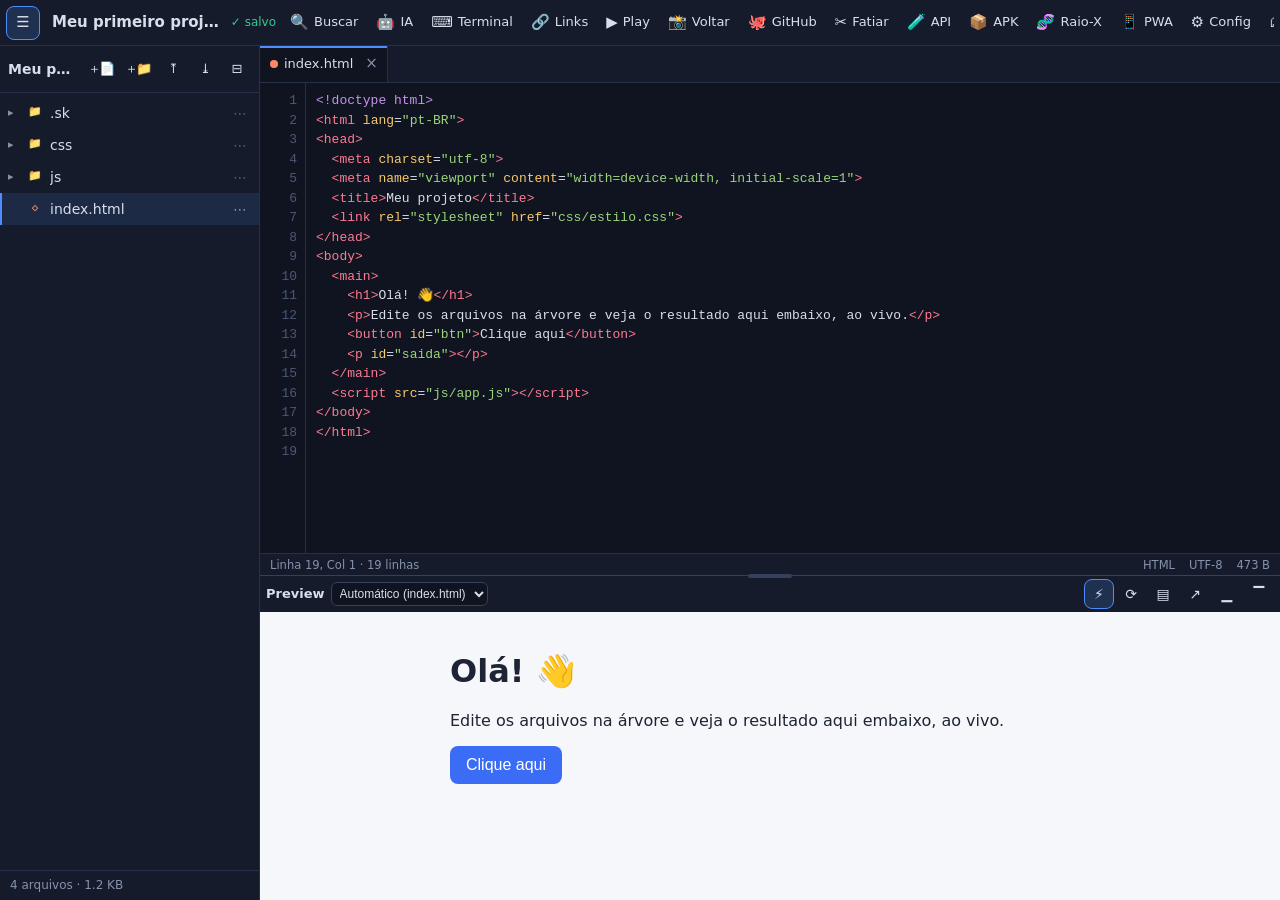
<file: index.html>
<!doctype html>
<html lang="pt-BR">
<head>
  <meta charset="utf-8">
  <meta name="viewport" content="width=device-width, initial-scale=1, viewport-fit=cover, interactive-widget=resizes-content">
<title>Mini SK</title>
  <link rel="stylesheet" href="css/app.css">
  <!-- PWA:inicio (gerado pelo Mini SK — pode refazer no painel 📱 PWA) -->
  <link rel="manifest" href="manifest.json">
  <meta name="theme-color" content="#0f1420">
  <meta name="mobile-web-app-capable" content="yes">
  <meta name="apple-mobile-web-app-capable" content="yes">
  <meta name="apple-mobile-web-app-status-bar-style" content="black-translucent">
  <meta name="apple-mobile-web-app-title" content="Mini SK">
  <link rel="icon" href="favicon.ico" sizes="any">
  <link rel="icon" href="icons/icon.svg" type="image/svg+xml">
  <link rel="apple-touch-icon" href="icons/apple-touch-icon.png">
  <script>
    if ('serviceWorker' in navigator && location.protocol.indexOf('http') === 0) {
      addEventListener('load', function () { navigator.serviceWorker.register('service-worker.js').catch(function (e) { console.warn('Service worker:', e); }); });
    }
  </script>
  <!-- PWA:fim -->
</head>
<body>
  <header id="top">
    <button class="icon-btn" id="btn-tree" title="Arquivos (Ctrl+B)" aria-label="Mostrar ou esconder arquivos">☰</button>
    <button class="proj-name" id="proj-name" title="Trocar de projeto">Mini SK</button>
    <span class="save-ind" id="save-ind" aria-live="polite"></span>
    <nav class="top-tools" aria-label="Painéis">
      <button class="icon-btn" data-open="search" title="Buscar no projeto (Ctrl+Shift+F)" aria-label="Buscar">🔍<span class="lbl">Buscar</span></button>
      <button class="icon-btn" data-open="ai" title="IA (Ctrl+J)" aria-label="IA">🤖<span class="lbl">IA</span></button>
      <button class="icon-btn" data-open="term" title="Terminal: comandos que mexem na árvore, npm search" aria-label="Terminal">⌨️<span class="lbl">Terminal</span></button>
      <button class="icon-btn" data-open="links" title="Meus Links: guardar endereços dos seus PWAs e sites; colar conversas" aria-label="Links">🔗<span class="lbl">Links</span></button>
      <button class="icon-btn" data-open="play" title="Playground: testar HTML, React e Python ao lado" aria-label="Playground">▶️<span class="lbl">Play</span></button>
      <button class="icon-btn" data-open="cp" title="Checkpoints (voltar)" aria-label="Checkpoints">📸<span class="lbl">Voltar</span></button>
      <button class="icon-btn" data-open="gh" title="GitHub" aria-label="GitHub">🐙<span class="lbl">GitHub</span></button>
      <button class="icon-btn" data-open="ft" title="Fatiador: dividir arquivo grande em blocos com índice" aria-label="Fatiador">✂️<span class="lbl">Fatiar</span></button>
      <button class="icon-btn" data-open="api" title="Testar a API (servidor) do projeto" aria-label="Testar API">🧪<span class="lbl">API</span></button>
      <button class="icon-btn" data-open="apk" title="Gerar APK (Android) pelo GitHub" aria-label="APK">📦<span class="lbl">APK</span></button>
      <button class="icon-btn" data-open="rx" title="Raio-X: dependências, plano, pacote para a IA, montar de texto" aria-label="Raio-X">🧬<span class="lbl">Raio-X</span></button>
      <button class="icon-btn" data-open="pwa" title="Ícones, instalar como app e Hub" aria-label="PWA">📱<span class="lbl">PWA</span></button>
      <button class="icon-btn" data-open="cfg" title="Configuração: cofre de chaves" aria-label="Configuração">⚙️<span class="lbl">Config</span></button>
      <button class="icon-btn" data-open="proj" title="Projetos e configurações" aria-label="Projetos">🗂<span class="lbl">Projetos</span></button>
    </nav>
  </header>

  <div id="main">
    <aside id="tree-panel" aria-label="Arquivos"></aside>
    <section id="center">
      <div id="editor-area"></div>
      <section id="preview-panel" aria-label="Preview"></section>
    </section>
    <aside id="side" aria-label="Painel">
      <div class="panel-head"><b id="side-title"></b><button class="icon-btn" id="side-close" aria-label="Fechar painel" title="Fechar">✕</button></div>
      <div id="side-body"></div>
    </aside>
    <div id="backdrop"></div>
  </div>

  <noscript><p style="padding:20px;color:#fff">O Mini SK precisa de JavaScript ligado.</p></noscript>

  <!-- Ordem importa: cada módulo usa os anteriores. Sem bibliotecas externas. -->
  <script src="js/00-core.js"></script>
  <script src="js/04-conta.js"></script>
  <script src="js/10-fs.js"></script>
  <script src="js/20-zip.js"></script>
  <script src="js/30-highlight.js"></script>
  <script src="js/40-editor.js"></script>
  <script src="js/50-tree.js"></script>
  <script src="js/60-preview.js"></script>
  <script src="js/70-search.js"></script>
  <script src="js/80-ai.js"></script>
  <script src="js/81-gasto.js"></script>
  <script src="js/83-voz.js"></script>
  <script src="js/84-ponte.js"></script>
  <script src="js/85-checkpoints.js"></script>
  <script src="js/86-terminal.js"></script>
  <script src="js/87-links.js"></script>
  <script src="js/89-config.js"></script>
  <script src="js/90-github.js"></script>
  <script src="js/91-acoes.js"></script>
  <script src="js/92-playground.js"></script>
  <script src="js/93-conversa.js"></script>
  <script src="js/94-fatiador.js"></script>
  <script src="js/95-pwa.js"></script>
  <script src="js/96-apk.js"></script>
  <script src="js/97-analise.js"></script>
  <script src="js/98-api.js"></script>
  <script src="js/99-app.js"></script>
</body>
</html>
</file>
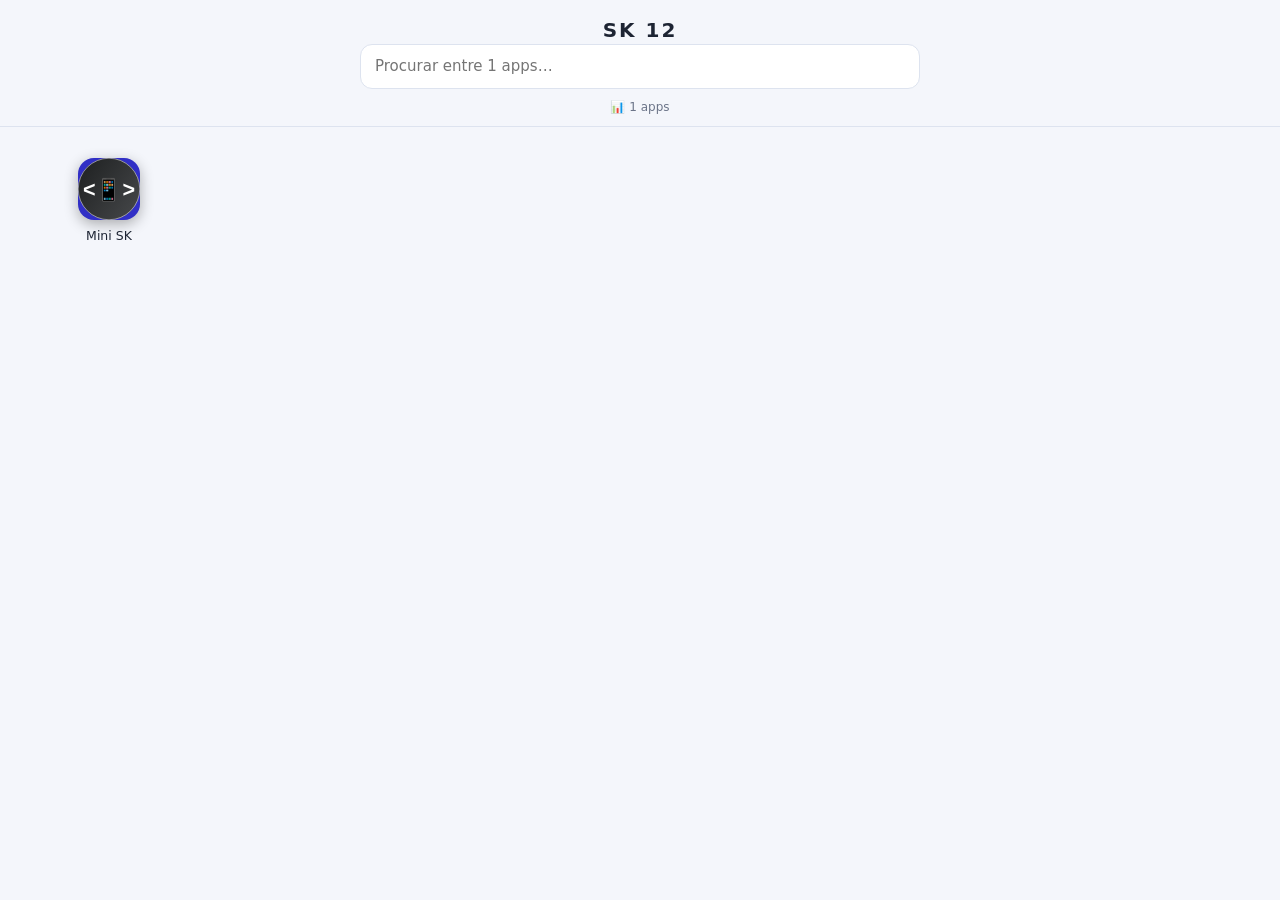
<file: hub.html>
<!doctype html>
<!-- SK-HUB -->
<html lang="pt-BR">
<head>
  <meta charset="utf-8">
  <meta name="viewport" content="width=device-width, initial-scale=1, viewport-fit=cover">
  <title>SK 12</title>
  <style>
    :root{--bg:#f4f6fb;--card:#ffffff;--line:#dde3ef;--tx:#1d2433;--mut:#6b7488;--acc:#3b6cf6}
    *{box-sizing:border-box}body{margin:0;background:var(--bg);color:var(--tx);font:15px/1.4 system-ui,-apple-system,"Segoe UI",Roboto,sans-serif;padding:env(safe-area-inset-top) 0 24px}
    header{position:sticky;top:0;background:var(--bg);padding:16px 16px 10px;z-index:2;border-bottom:1px solid var(--line);text-align:center}
    .logo{width:72px;height:72px;border-radius:50%;margin:0 auto 10px;display:grid;place-items:center;background:var(--acc);color:var(--bg);font:bold 34px Georgia,serif;box-shadow:0 0 30px color-mix(in srgb,var(--acc) 35%,transparent);border:2px solid #fff}
    h1{margin:0;font-size:20px;letter-spacing:2px;text-transform:uppercase}.sub{color:var(--acc);font-size:12px;letter-spacing:2px;margin:4px 0 10px}
    input{width:100%;max-width:560px;padding:11px 14px;border-radius:12px;border:1px solid var(--line);background:var(--card);color:var(--tx);font:inherit}
    .grid{display:grid;grid-template-columns:repeat(auto-fill,minmax(96px,1fr));gap:12px;padding:16px;max-width:1200px;margin:0 auto}
    a.app{display:flex;flex-direction:column;align-items:center;gap:8px;text-decoration:none;color:var(--tx);padding:14px 6px;border-radius:14px;border:1px solid transparent;transition:.15s}
    a.app:hover,a.app:focus{background:var(--card);border-color:var(--line);outline:none;transform:translateY(-2px)}
    .ic{width:62px;height:62px;border-radius:16px;display:grid;place-items:center;font-weight:800;font-size:23px;color:#fff;overflow:hidden;box-shadow:0 4px 14px rgba(0,0,0,.3)}
    .ic.em{background:var(--card)!important;border:1px solid var(--line);font-size:32px}
    .ic img{width:100%;height:100%;object-fit:cover}
    .nm{font-size:12.5px;text-align:center;line-height:1.25;word-break:break-word;display:-webkit-box;-webkit-line-clamp:2;-webkit-box-orient:vertical;overflow:hidden}
    .ds{font-size:10.5px;color:var(--mut);text-align:center}
    .vazio{color:var(--mut);padding:30px 16px;text-align:center;grid-column:1/-1}
    .info{text-align:center;color:var(--mut);font-size:12px;margin-top:10px}
    .links{display:flex;gap:10px;justify-content:center;flex-wrap:wrap;padding:0 16px}
    .links a{color:var(--tx);text-decoration:none;font-size:13px;padding:9px 16px;border:1px solid var(--line);border-radius:30px}
    .links a:hover{background:var(--acc);color:var(--bg)}
    #inst{position:fixed;right:16px;bottom:16px;padding:13px 20px;border:0;border-radius:40px;background:var(--acc);color:var(--bg);font-weight:bold;font-size:15px;box-shadow:0 6px 20px rgba(0,0,0,.4);display:none;cursor:pointer}
  </style>
  <!-- PWA:inicio (gerado pelo Mini SK — pode refazer no painel 📱 PWA) -->
  <link rel="manifest" href="hub.webmanifest">
  <meta name="theme-color" content="#3b6cf6">
  <meta name="mobile-web-app-capable" content="yes">
  <meta name="apple-mobile-web-app-capable" content="yes">
  <meta name="apple-mobile-web-app-status-bar-style" content="black-translucent">
  <meta name="apple-mobile-web-app-title" content="SK 12">
  <link rel="icon" href="favicon.ico" sizes="any">
  <link rel="icon" href="icons/icon.svg" type="image/svg+xml">
  <link rel="apple-touch-icon" href="icons/apple-touch-icon.png">
  <script>
    if ('serviceWorker' in navigator && location.protocol.indexOf('http') === 0) {
      addEventListener('load', function () { navigator.serviceWorker.register('service-worker.js').catch(function (e) { console.warn('Service worker:', e); }); });
    }
  </script>
  <!-- PWA:fim -->
</head>
<body>
  <header><h1>SK 12</h1><input id="q" type="search" placeholder="Procurar entre 1 apps…" autocomplete="off"><div class="info" id="info"></div></header>
  <main class="grid" id="g"></main>
  <button id="inst">📥 Instalar app</button>
  <script>
    // Lista gravada pelo Mini SK — está DENTRO deste arquivo, não no navegador.
    // Funciona igual em qualquer celular e depois de instalar.
    var APPS = [
 {
  "n": "Mini SK",
  "d": "",
  "u": "index.html",
  "i": "icons/icon.svg",
  "e": "",
  "c": "hsl(241 62% 48%)",
  "l": "MS"
 }
];
    var g = document.getElementById('g'), q = document.getElementById('q');
    function rec(){ try { return JSON.parse(localStorage.getItem('hub-recentes') || '[]'); } catch (e) { return []; } }
    function esc(s){ return String(s).replace(/[&<>"]/g, function(c){ return {'&':'&amp;','<':'&lt;','>':'&gt;','"':'&quot;'}[c]; }); }
    function card(a){ var ic = a.e ? '<span class="ic em">' + esc(a.e) + '</span>' : '<span class="ic" style="background:' + a.c + '">' + (a.i ? '<img src="' + esc(a.i) + '" alt="" loading="lazy" onerror="this.parentNode.textContent=\'' + esc(a.l) + '\'">' : esc(a.l)) + '</span>';
      return '<a class="app" href="' + esc(a.u) + '" data-u="' + esc(a.u) + '">' + ic + '<span class="nm">' + esc(a.n) + '</span>' + (a.d ? '<span class="ds">' + esc(a.d) + '</span>' : '') + '</a>'; }
    function show(){ var t = q.value.trim().toLowerCase(); var r = rec(); var list = APPS.filter(function(a){ return !t || (a.n + ' ' + a.d + ' ' + a.u).toLowerCase().indexOf(t) >= 0; });
      if (!t) list.sort(function(a,b){ var x = r.indexOf(a.u), y = r.indexOf(b.u); return (x < 0 ? 999 : x) - (y < 0 ? 999 : y); });
      g.innerHTML = list.map(card).join('') || '<p class="vazio">Nada encontrado.</p>';
      document.getElementById('info').textContent = '📊 ' + APPS.length + ' apps' + (!t && r.length ? ' · os usados por último aparecem primeiro' : ''); }
    g.addEventListener('click', function(e){ var a = e.target.closest('a.app'); if (!a) return; var r = rec().filter(function(u){ return u !== a.dataset.u; }); r.unshift(a.dataset.u); try { localStorage.setItem('hub-recentes', JSON.stringify(r.slice(0, 30))); } catch (e) {} });
    q.addEventListener('input', show); show();
    var ev; addEventListener('beforeinstallprompt', function(e){ e.preventDefault(); ev = e; document.getElementById('inst').style.display = 'block'; });
    document.getElementById('inst').onclick = function(){ if (ev) { ev.prompt(); ev = null; this.style.display = 'none'; } };
  </script>
</body>
</html>
</file>
<file: css/app.css>
/* =========================================================================
   Mini SK — app.css   (tema escuro, celular e computador)
   ========================================================================= */
:root {
  --bg: #0f1420; --bg2: #151b2b; --bg3: #1b2337; --line: #263048; --line2: #34405e;
  --tx: #d8deea; --mut: #8592ab; --acc: #4f8cff; --acc2: #2f6be0; --ok: #38c793; --warn: #f2b84b; --bad: #ff5d6c;
  --mono: ui-monospace, 'Cascadia Code', 'JetBrains Mono', Consolas, 'Liberation Mono', Menlo, monospace;
  --sans: system-ui, -apple-system, 'Segoe UI', Roboto, sans-serif;
  --top-h: 46px; --tree-w: 260px; --side-w: 400px; --pv-h: 38%;
  --ed-font: 13px;
  color-scheme: dark;
}
* { box-sizing: border-box; }
[hidden] { display: none !important; }
html, body { height: 100%; margin: 0; overflow: hidden; }
body {
  background: var(--bg); color: var(--tx); font: 14px/1.45 var(--sans);
  display: flex; flex-direction: column; height: 100dvh; overflow: hidden;
  -webkit-tap-highlight-color: transparent;
}
body.dragging { user-select: none; cursor: ns-resize; }
body.dragging iframe { pointer-events: none; }
button { font: inherit; color: inherit; }
hr { border: 0; border-top: 1px solid var(--line); margin: 6px 0; width: 100%; }
h3, h4 { margin: 4px 0; }
code, pre, .mono { font-family: var(--mono); }
.muted { color: var(--mut); }
.small { font-size: 12px; }
.grow { flex: 1; min-width: 0; }

/* ── Peças básicas ───────────────────────────────────────────────────────── */
.row { display: flex; gap: 8px; align-items: center; }
.row.tight { gap: 2px; }
.row.wrap { flex-wrap: wrap; }
.row.end { justify-content: flex-end; }
.stack { display: flex; flex-direction: column; gap: 8px; }
.btn {
  background: var(--bg3); border: 1px solid var(--line2); border-radius: 8px; padding: 7px 12px;
  cursor: pointer; white-space: nowrap; min-height: 34px; transition: background .12s, border-color .12s;
}
.btn:hover { border-color: var(--acc); }
.btn:disabled { opacity: .5; cursor: default; }
.btn.primary { background: var(--acc2); border-color: var(--acc); color: #fff; }
.btn.primary:hover { background: var(--acc); }
.btn.danger { background: #3a1b25; border-color: #7a2f40; color: #ffb3bd; }
.btn.small { padding: 5px 10px; min-height: 30px; font-size: 13px; }
.btn.tiny { padding: 3px 8px; min-height: 26px; font-size: 12px; border-radius: 6px; }
.icon-btn {
  background: none; border: 1px solid transparent; border-radius: 8px; min-width: 34px; height: 34px;
  padding: 0 7px; cursor: pointer; display: inline-flex; white-space: nowrap; align-items: center; justify-content: center; gap: 5px; font-size: 15px; color: var(--tx);
}
.icon-btn:hover { background: var(--bg3); }
.icon-btn.on { background: #20304f; border-color: var(--acc); }
.inp {
  background: var(--bg); color: var(--tx); border: 1px solid var(--line2); border-radius: 8px; padding: 7px 10px;
  font: inherit; min-height: 34px; width: 100%; min-width: 0;
}
.row > .inp { width: auto; }
.row > .inp.grow, .stack > .inp { width: 100%; }
.inp:focus, .btn:focus-visible, .icon-btn:focus-visible { outline: 2px solid var(--acc); outline-offset: 1px; }
.inp.tiny { min-height: 26px; padding: 2px 6px; font-size: 12px; width: auto; }
textarea.inp { resize: vertical; font-family: var(--sans); }
.chk { display: inline-flex; align-items: center; gap: 5px; font-size: 13px; cursor: pointer; user-select: none; }
.chk input { width: 16px; height: 16px; accent-color: var(--acc); }
.pill { font-size: 11px; padding: 1px 7px; border-radius: 99px; background: #23314f; color: #9fc0ff; vertical-align: middle; }

/* ── Barra de cima ───────────────────────────────────────────────────────── */
#top {
  height: var(--top-h); flex-shrink: 0; display: flex; align-items: center; gap: 6px; padding: 0 6px;
  background: var(--bg2); border-bottom: 1px solid var(--line); padding-top: env(safe-area-inset-top);
}
.proj-name {
  background: none; border: 0; font-weight: 700; font-size: 15px; cursor: pointer; padding: 4px 6px; border-radius: 6px;
  max-width: 34vw; overflow: hidden; text-overflow: ellipsis; white-space: nowrap;
}
.proj-name:hover { background: var(--bg3); }
.save-ind { font-size: 12px; color: var(--ok); white-space: nowrap; }
.save-ind.dirty { color: var(--warn); }
.top-tools { margin-left: auto; display: flex; gap: 2px; }
.top-tools .lbl { font-size: 13px; }
@media (max-width: 1100px) { .top-tools .lbl { display: none; } }

/* ── Disposição geral ────────────────────────────────────────────────────── */
#main { flex: 1; min-height: 0; display: flex; position: relative; overflow: hidden; }
#tree-panel { width: var(--tree-w); flex-shrink: 0; background: var(--bg2); border-right: 1px solid var(--line); display: none; flex-direction: column; min-height: 0; }
body.tree-open #tree-panel { display: flex; }
#center { flex: 1; min-width: 0; display: flex; flex-direction: column; min-height: 0; }
#editor-area { flex: 1; min-height: 0; display: flex; flex-direction: column; }
#side { width: var(--side-w); flex-shrink: 0; background: var(--bg2); border-left: 1px solid var(--line); display: none; flex-direction: column; min-height: 0; }
body.side-open #side { display: flex; }
#side-body { flex: 1; min-height: 0; overflow: auto; }
.side-pane { padding: 10px; display: flex; flex-direction: column; gap: 8px; min-height: 100%; }
#backdrop { display: none; }
.panel-head { display: flex; align-items: center; justify-content: space-between; gap: 6px; padding: 6px 8px; border-bottom: 1px solid var(--line); min-height: 44px; }
.panel-head b { overflow: hidden; text-overflow: ellipsis; white-space: nowrap; }

/* Celular: árvore e painéis viram gavetas por cima do editor */
@media (max-width: 820px) {
  #tree-panel, #side {
    display: flex; position: absolute; top: 0; bottom: 0; z-index: 30; transition: transform .2s ease;
    box-shadow: 0 0 30px rgba(0,0,0,.5);
  }
  #tree-panel { left: 0; width: min(86vw, 330px); transform: translateX(-105%); }
  #side { right: 0; width: min(96vw, 460px); transform: translateX(105%); }
  body.tree-open #tree-panel, body.side-open #side { transform: none; }
  body.tree-open #backdrop, body.side-open #backdrop { display: block; position: absolute; inset: 0; background: rgba(0,0,0,.45); z-index: 20; }
  .save-ind { display: none; }
  .proj-name { max-width: 40vw; }
}

/* ── Árvore ──────────────────────────────────────────────────────────────── */
#tree-panel .panel-head .icon-btn { min-width: 30px; padding: 0 4px; font-size: 13px; letter-spacing: -2px; }
#tree-panel .panel-head b { min-width: 40px; }
#tree-panel.drop { outline: 2px dashed var(--acc); outline-offset: -4px; }
.tree { flex: 1; overflow: auto; padding: 4px 0; }
.node {
  display: flex; align-items: center; gap: 4px; padding: 3px 4px 3px calc(6px + var(--d) * 14px); cursor: pointer;
  white-space: nowrap; min-height: 30px; border-left: 2px solid transparent;
}
.node:hover { background: var(--bg3); }
.node.sel { background: #1d2a46; border-left-color: var(--acc); }
.node .tw { width: 12px; color: var(--mut); font-size: 11px; flex-shrink: 0; }
.node .ic { width: 22px; text-align: center; font-size: 11px; font-weight: 700; flex-shrink: 0; font-family: var(--mono); }
.node .nm { flex: 1; overflow: hidden; text-overflow: ellipsis; }
.node .more { background: none; border: 0; color: var(--mut); padding: 0 8px; height: 26px; cursor: pointer; border-radius: 6px; opacity: .55; }
.node:hover .more, .node.sel .more { opacity: 1; }
.node .more:hover { background: var(--line); }
@media (hover: none) { .node .more { opacity: 1; } .node { min-height: 36px; } }
.tree-foot { padding: 6px 10px; font-size: 12px; border-top: 1px solid var(--line); }
.empty-tree { padding: 12px; color: var(--mut); font-size: 13px; }

/* Cores por tipo (bolinha da aba e ícone da árvore) */
.l-html { color: #ff8a65; } .l-css { color: #64b5f6; } .l-js { color: #f7df5c; } .l-json { color: #c5e478; }
.l-py { color: #7fb4e8; } .l-md { color: #b0bec5; } .l-yaml { color: #e57373; } .l-sh { color: #81c784; }
.l-sql { color: #ce93d8; } .l-text { color: #9aa5bd; } .ic-dir { color: #e8c170; }
.dot { width: 8px; height: 8px; border-radius: 50%; background: currentColor; flex-shrink: 0; }

/* ── Menu suspenso ───────────────────────────────────────────────────────── */
.popup {
  position: fixed; z-index: 60; background: var(--bg2); border: 1px solid var(--line2); border-radius: 10px; padding: 4px;
  min-width: 210px; max-height: 80vh; overflow: auto; box-shadow: 0 10px 30px rgba(0,0,0,.5); display: flex; flex-direction: column;
}
.pop-item { background: none; border: 0; text-align: left; padding: 9px 12px; border-radius: 7px; cursor: pointer; font-size: 14px; }
.pop-item:hover, .pop-item:focus { background: var(--bg3); outline: none; }
.pop-item.danger { color: #ff9aa6; }

/* ── Editor ──────────────────────────────────────────────────────────────── */
.tabs { display: flex; overflow-x: auto; background: var(--bg2); border-bottom: 1px solid var(--line); flex-shrink: 0; scrollbar-width: thin; min-height: 36px; }
.tab {
  display: flex; align-items: center; gap: 6px; padding: 0 4px 0 10px; height: 36px; border-right: 1px solid var(--line);
  cursor: pointer; white-space: nowrap; color: var(--mut); font-size: 13px; flex-shrink: 0;
}
.tab.on { background: var(--bg); color: var(--tx); box-shadow: inset 0 2px 0 var(--acc); }
.tab-x { background: none; border: 0; color: var(--mut); width: 24px; height: 24px; border-radius: 5px; cursor: pointer; font-size: 15px; }
.tab-x:hover { background: var(--line); color: var(--tx); }

.ed { flex: 1; min-height: 0; display: flex; position: relative; overflow: hidden; background: var(--bg); font-size: var(--ed-font); }
.ed-gutter { width: 46px; flex-shrink: 0; overflow: hidden; background: var(--bg); border-right: 1px solid var(--line); color: #4b5876; text-align: right; }
.ed-gutter-in { padding: 8px 8px 8px 0; font: var(--ed-font)/1.5 var(--mono); will-change: transform; }
.ed-body { flex: 1; min-width: 0; position: relative; overflow: hidden; }
.ed-hl, .ed-ta {
  font: var(--ed-font)/1.5 var(--mono); tab-size: 2; -moz-tab-size: 2; padding: 8px 10px 40vh; margin: 0; border: 0;
  letter-spacing: 0; font-variant-ligatures: none; white-space: pre; word-wrap: normal;
}
.ed-hl { position: absolute; top: 0; left: 0; min-width: 100%; pointer-events: none; color: var(--tx); will-change: transform; }
.ed-hl code { font: inherit; }
.ed-ta {
  position: absolute; inset: 0; width: 100%; height: 100%; resize: none; outline: none; overflow: auto;
  background: transparent; color: transparent; caret-color: #fff; -webkit-text-fill-color: transparent;
}
.ed-ta::selection { background: rgba(79,140,255,.35); -webkit-text-fill-color: transparent; }
.ed.wrap .ed-hl, .ed.wrap .ed-ta { white-space: pre-wrap; word-break: break-word; overflow-wrap: anywhere; }
.ed.wrap .ed-hl { width: 100%; right: 0; }
.ed.wrap .ed-ta { overflow-x: hidden; scrollbar-gutter: stable; }
.ed.wrap .ed-hl { padding-right: calc(10px + 14px); }
.ed.flash::after {
  content: ''; position: absolute; left: 0; right: 0; top: var(--flash-top); height: calc(var(--ed-font) * 1.5);
  background: rgba(255, 214, 10, .22); pointer-events: none; animation: flash 1.4s ease forwards;
}
@keyframes flash { 0%, 60% { opacity: 1; } 100% { opacity: 0; } }
.ed-empty { position: absolute; inset: 0; display: flex; flex-direction: column; align-items: center; justify-content: center; color: var(--mut); text-align: center; padding: 20px; background: var(--bg); }
.ed-empty p { margin: 4px 0; }
.ed-viewer { position: absolute; inset: 0; overflow: auto; background: var(--bg); }
.viewer-in { padding: 20px; display: flex; flex-direction: column; align-items: center; gap: 10px; }
.viewer-in img { max-width: 100%; max-height: 60vh; background: repeating-conic-gradient(#222 0 25%, #2c2c2c 0 50%) 0 0/16px 16px; border-radius: 6px; }
.statusbar {
  display: flex; gap: 14px; padding: 2px 10px; font-size: 11.5px; color: var(--mut); background: var(--bg2);
  border-top: 1px solid var(--line); white-space: nowrap; overflow: hidden; flex-shrink: 0; min-height: 22px; align-items: center;
}
.statusbar span:first-child { margin-right: auto; overflow: hidden; text-overflow: ellipsis; }

/* Cores do código */
.t-com { color: #6b7a96; font-style: italic; }
.t-str { color: #9ad57a; }
.t-num { color: #f4a35a; }
.t-kw { color: #c792ea; }
.t-lit { color: #ff9cac; }
.t-fn { color: #6fb5ff; }
.t-tag { color: #ff7a90; }
.t-attr { color: #f7c96b; }
.t-id { color: var(--tx); }

/* ── Preview (embaixo) ───────────────────────────────────────────────────── */
#preview-panel { height: var(--pv-h); flex-shrink: 0; display: flex; flex-direction: column; border-top: 1px solid var(--line2); background: var(--bg2); position: relative; min-height: 36px; }
body[data-pv="min"] #preview-panel { height: 38px; }
body[data-pv="min"] .pv-body { display: none; }
body[data-pv="max"] #preview-panel { height: calc(100% - 64px); }
.pv-grip { position: absolute; left: 0; right: 0; top: -7px; height: 14px; cursor: ns-resize; z-index: 5; touch-action: none; }
.pv-grip::after { content: ''; position: absolute; left: 50%; top: 5px; width: 44px; height: 4px; margin-left: -22px; border-radius: 4px; background: var(--line2); }
.pv-grip:hover::after { background: var(--acc); }
.pv-head { display: flex; align-items: center; gap: 6px; padding: 2px 6px; min-height: 36px; flex-shrink: 0; }
.pv-title { font-size: 13px; }
.pv-sel { background: var(--bg); color: var(--tx); border: 1px solid var(--line2); border-radius: 6px; font-size: 12px; padding: 3px 4px; max-width: 34vw; min-width: 0; }
.pv-err { background: #4a1c27; color: #ffb3bd; font-size: 12px; border-radius: 99px; padding: 1px 8px; cursor: pointer; white-space: nowrap; }
.pv-tools { margin-left: auto; }
.pv-tools .icon-btn { min-width: 30px; height: 30px; font-size: 14px; }
.pv-body { flex: 1; min-height: 0; display: flex; flex-direction: column; }
.pv-frame { flex: 1; width: 100%; min-height: 0; border: 0; background: #fff; }
.pv-console { height: 34%; min-height: 70px; display: flex; flex-direction: column; border-top: 1px solid var(--line); background: #0b0f18; }
.pv-console-head { display: flex; justify-content: space-between; align-items: center; padding: 2px 8px; font-size: 12px; }
.pv-log { flex: 1; overflow: auto; font: 12px/1.45 var(--mono); padding: 2px 8px; }
.pv-log > div { border-bottom: 1px solid #161d2c; padding: 2px 0; white-space: pre-wrap; word-break: break-word; }
.log-error { color: #ff8b97; } .log-warn { color: var(--warn); } .log-info { color: #8fc1ff; } .log-debug { color: var(--mut); }

/* ── Busca ───────────────────────────────────────────────────────────────── */
.s-res { display: flex; flex-direction: column; gap: 8px; }
.s-file { border: 1px solid var(--line); border-radius: 8px; overflow: hidden; }
.s-path { background: var(--bg3); padding: 5px 8px; font: 12px var(--mono); word-break: break-all; }
.s-hit { display: flex; gap: 8px; width: 100%; text-align: left; background: none; border: 0; border-top: 1px solid var(--line); padding: 5px 8px; cursor: pointer; font-size: 12px; }
.s-hit:hover { background: var(--bg3); }
.s-hit code { white-space: pre-wrap; word-break: break-all; color: #b9c2d6; }
.s-ln { color: var(--mut); min-width: 32px; text-align: right; font-family: var(--mono); }
mark { background: #ffd60a; color: #111; border-radius: 2px; padding: 0 1px; }

/* ── IA ──────────────────────────────────────────────────────────────────── */
.ai-top .inp { flex: 1; min-width: 140px; }
.ai-keys { display: flex; flex-direction: column; gap: 8px; border: 1px solid var(--line); border-radius: 10px; padding: 8px; background: var(--bg); }
.key-card { display: flex; flex-direction: column; gap: 6px; border: 1px solid var(--line2); border-radius: 8px; padding: 8px; }
.key-card select { flex: 1; }
.ai-log { flex: 1; min-height: 160px; overflow: auto; display: flex; flex-direction: column; gap: 8px; padding: 2px; }
.ai-hello { padding: 16px 6px; text-align: center; }
.msg { border-radius: 10px; padding: 8px 10px; word-wrap: break-word; overflow-wrap: anywhere; font-size: 14px; }
.msg.user { background: #1d2a46; align-self: flex-end; max-width: 92%; white-space: pre-wrap; }
.msg.assistant { background: var(--bg3); }
.msg.error { background: #3a1b25; color: #ffc1c9; }
.msg code { background: #0b0f18; padding: 1px 4px; border-radius: 4px; font-size: 12.5px; }
.msg .h { display: inline-block; margin-top: 4px; }
.cb { border: 1px solid var(--line2); border-radius: 8px; overflow: hidden; margin: 6px 0; }
.cb-head { display: flex; justify-content: space-between; align-items: center; gap: 6px; background: #0b0f18; padding: 4px 6px 4px 10px; font: 12px var(--mono); flex-wrap: wrap; }
.cb-code { margin: 0; padding: 8px 10px; max-height: 340px; overflow: auto; background: var(--bg); font-size: 12px; line-height: 1.45; }
.cb-code code { background: none; padding: 0; }
.ai-ctx { font-size: 12px; }
.ai-meter { font-size: 12px; display: flex; align-items: center; gap: 6px; }
.bar { display: inline-block; width: 90px; height: 6px; background: var(--line); border-radius: 4px; overflow: hidden; }
.bar i { display: block; height: 100%; background: var(--ok); }
.ai-input { display: flex; flex-direction: column; gap: 6px; position: sticky; bottom: 0; background: var(--bg2); padding-top: 4px; }
.ai-input textarea { min-height: 70px; }

/* ── Checkpoints, Projetos, GitHub ───────────────────────────────────────── */
.cp-list, .pj-list { display: flex; flex-direction: column; gap: 8px; }
.cp, .pj { border: 1px solid var(--line); border-radius: 10px; padding: 8px 10px; display: flex; flex-direction: column; gap: 6px; background: var(--bg); }
.pj.on { border-color: var(--acc); }
.cp-diff { font: 12px/1.5 var(--mono); display: flex; flex-direction: column; gap: 6px; word-break: break-all; }
.d-add { color: var(--ok); } .d-chg { color: var(--warn); } .d-del { color: #ff8b97; }
.gh-tokbox summary { cursor: pointer; padding: 4px 0; }
.gh-tokbox p { margin: 6px 0; }
.gh-status { font-size: 13px; min-height: 18px; white-space: pre-wrap; }
.gh-status.ok { color: var(--ok); } .gh-status.error { color: #ff8b97; }

/* ── PWA ─────────────────────────────────────────────────────────────────── */
.seg { display: flex; gap: 4px; background: var(--bg); border: 1px solid var(--line); border-radius: 10px; padding: 3px; }
.seg-b { flex: 1; background: none; border: 0; border-radius: 8px; padding: 7px 4px; cursor: pointer; font-size: 13px; white-space: nowrap; }
.seg-b.on { background: var(--acc2); color: #fff; }
.center { text-align: center; }
.ic-prev { display: flex; align-items: center; justify-content: center; gap: 16px; padding: 12px; border-radius: 10px; background: repeating-conic-gradient(#1a2133 0 25%, #141a29 0 50%) 0 0/18px 18px; }
.ic-prev canvas { width: 160px; height: 160px; }
.ic-prev #pw-cvm { width: 80px; height: 80px; }
.side-pane input[type=color] { width: 38px; height: 30px; padding: 0; border: 1px solid var(--line2); border-radius: 6px; background: none; }
.side-pane input[type=range] { accent-color: var(--acc); width: 120px; }
.swatches { display: grid; grid-template-columns: repeat(6, 1fr); gap: 6px; }
.swatches button { height: 28px; border-radius: 6px; border: 1px solid var(--line2); cursor: pointer; }
.pw-check, .pw-rep { font-size: 13px; display: flex; flex-direction: column; gap: 3px; }
.hub-list { display: flex; flex-direction: column; gap: 6px; max-height: 50vh; overflow: auto; }
.hub-it { display: flex; align-items: center; gap: 8px; border: 1px solid var(--line); border-radius: 8px; padding: 6px; background: var(--bg); }
.hub-it .inp { min-height: 30px; padding: 4px 8px; }
.hub-em { width: 42px !important; min-width: 42px; height: 42px; text-align: center; font-size: 20px; padding: 0 !important; border-radius: 10px; color: #fff; font-weight: 700; }
.hub-it .inp.small { margin-top: 3px; font-size: 12px; min-height: 26px; }
.hub-ic { width: 34px; height: 34px; border-radius: 9px; display: grid; place-items: center; font-weight: 800; font-size: 13px; color: #fff; flex-shrink: 0; }
.hub-p { word-break: break-all; margin-top: 2px; }

/* ── Raio-X ──────────────────────────────────────────────────────────────── */
.rx-cards { display: grid; grid-template-columns: repeat(4, 1fr); gap: 6px; }
.rx-card { background: var(--bg); border: 1px solid var(--line); border-radius: 10px; padding: 8px 4px; text-align: center; display: flex; flex-direction: column; }
.rx-card b { font-size: 18px; } .rx-card span { font-size: 11px; color: var(--mut); }
.rx-card.bad b { color: #ff8b97; } .rx-card.ok b { color: var(--ok); }
.warn-box { background: #3d3214; color: #f2d58b; border-radius: 8px; padding: 6px 8px; }
.rx-pkg { border-left: 3px solid var(--acc); padding: 4px 8px; margin: 4px 0; background: var(--bg); border-radius: 0 8px 8px 0; }
.rx-deps { display: flex; flex-direction: column; gap: 6px; }
.rx-dep { border: 1px solid var(--line); border-radius: 8px; padding: 6px 8px; background: var(--bg); }
.rx-dep a { color: var(--tx); text-decoration: none; } .rx-dep .row { flex-wrap: wrap; gap: 4px; }
.rx-dep.k-replit { border-color: #7a2f40; } .pill.ok { background: #183a2e; color: #7fe0b5; } .pill.warn { background: #3d3214; color: #f2c66b; } .pill.bad { background: #4a1c27; color: #ffb3bd; }
.rx-plan { white-space: pre-wrap; word-break: break-word; font-size: 11.5px; background: var(--bg); border: 1px solid var(--line); border-radius: 8px; padding: 8px; max-height: 60vh; overflow: auto; margin: 0; }
.side-pane a { color: #8fb8ff; }

/* ── APK ─────────────────────────────────────────────────────────────────── */
.apk-steps { display: flex; flex-direction: column; gap: 2px; font-size: 13px; background: var(--bg); border: 1px solid var(--line); border-radius: 8px; padding: 6px 8px; }
.apk-step.failure { color: #ff8b97; font-weight: 600; } .apk-step.success { color: var(--tx); } .apk-step.in_progress { color: var(--warn); } .apk-step.queued, .apk-step.skipped { color: var(--mut); }
.apk-err { white-space: pre-wrap; word-break: break-word; font-size: 11.5px; background: #1a0f14; border: 1px solid #7a2f40; border-radius: 8px; padding: 8px; max-height: 50vh; overflow: auto; margin: 0; }
.apk-ok { display: flex; flex-direction: column; gap: 6px; }
.apk-ok a.btn { text-decoration: none; text-align: center; color: #fff; }
@media (max-width: 820px) { .top-tools .icon-btn { min-width: 30px; padding: 0 4px; } }

/* ── GitHub ──────────────────────────────────────────────────────────────── */
.gh-acc { background: var(--bg); border: 1px solid var(--line); border-radius: 10px; padding: 8px; }
.gh-av { width: 36px; height: 36px; border-radius: 50%; background: var(--line); }
.gh-sec { border-top: 1px solid var(--line); padding-top: 8px; display: flex; flex-direction: column; gap: 6px; }
.gh-sec h4 { display: flex; align-items: center; gap: 6px; }
.gh-list { display: flex; flex-direction: column; gap: 4px; max-height: 45vh; overflow: auto; }
.gh-repo { display: flex; align-items: center; gap: 6px; border: 1px solid var(--line); border-radius: 8px; padding: 6px 8px; background: var(--bg); }

/* ── Fatiador ────────────────────────────────────────────────────────────── */
.ft-sum { background: var(--bg); border: 1px solid var(--line); border-radius: 10px; padding: 8px 10px; display: flex; flex-direction: column; gap: 3px; }
.ok-txt { color: var(--ok); } .bad-txt { color: #ff8b97; }
.ft-list { display: flex; flex-direction: column; gap: 5px; }
.ft-b { border: 1px solid var(--line); border-radius: 8px; padding: 6px 8px; background: var(--bg); display: flex; flex-direction: column; gap: 3px; }
.ft-inner { display: flex; flex-direction: column; gap: 2px; }
.ft-sub { display: flex; align-items: center; gap: 4px; border-left: 2px solid var(--line2); padding: 2px 6px; font-size: 12.5px; }
.ft-n { min-width: 26px; height: 22px; border-radius: 6px; background: var(--bg3); display: grid; place-items: center; font: 12px var(--mono); color: var(--mut); }

/* ── Conversa ────────────────────────────────────────────────────────────── */
.cv-f { border: 1px solid var(--line); border-radius: 8px; padding: 4px 8px; background: var(--bg); }
.cv-f summary { cursor: pointer; padding: 4px 0; }
.cv-it { display: flex; gap: 6px; align-items: flex-start; border-top: 1px solid var(--line); padding: 5px 0; }
.cv-it .inp.small { min-height: 28px; padding: 3px 6px; font-size: 12px; }

/* ── Testar API ──────────────────────────────────────────────────────────── */
.api-resp { white-space: pre-wrap; word-break: break-word; font: 12px/1.45 var(--mono); background: var(--bg); border: 1px solid var(--line); border-radius: 8px; padding: 8px; max-height: 40vh; overflow: auto; margin: 0; }
.api-list { display: flex; flex-direction: column; gap: 3px; }
.api-row { display: flex; align-items: center; gap: 6px; flex-wrap: wrap; border-bottom: 1px solid var(--line); padding: 4px 0; font-size: 12.5px; }
.api-row code { font-size: 12px; word-break: break-all; }
.api-row .btn { margin-left: auto; }

/* ── Avisos e janelas ────────────────────────────────────────────────────── */
.toast {
  position: fixed; left: 50%; bottom: 18px; transform: translate(-50%, 30px); opacity: 0; z-index: 90;
  background: #26324d; color: #fff; padding: 9px 14px; border-radius: 10px; max-width: min(92vw, 560px);
  box-shadow: 0 8px 24px rgba(0,0,0,.45); transition: .2s; pointer-events: none; font-size: 14px;
}
.toast.show { opacity: 1; transform: translate(-50%, 0); }
.toast.error { background: #5a1f2c; }
.modal-wrap { position: fixed; inset: 0; background: rgba(0,0,0,.55); z-index: 80; display: flex; align-items: center; justify-content: center; padding: 16px; }
.modal { background: var(--bg2); border: 1px solid var(--line2); border-radius: 12px; padding: 16px; width: min(460px, 100%); display: flex; flex-direction: column; gap: 12px; box-shadow: 0 20px 50px rgba(0,0,0,.6); }
.modal p { margin: 0; white-space: pre-wrap; }

/* Barras de rolagem discretas */
* { scrollbar-color: #34405e transparent; scrollbar-width: thin; }
::-webkit-scrollbar { width: 10px; height: 10px; }
::-webkit-scrollbar-thumb { background: #34405e; border-radius: 6px; border: 2px solid transparent; background-clip: padding-box; }

/* ── ▶️ Playground ─────────────────────────────────────────────────────────── */
.pg-top { display: flex; flex-direction: column; gap: 6px; }
.pg-title { width: 100%; font-weight: 600; }
.pg-tabs { display: flex; gap: 4px; }
.pg-tabs:empty { display: none; }
.pg-tab { background: var(--bg); border: 1px solid var(--line); color: var(--mut); border-radius: 8px 8px 0 0; padding: 4px 12px; cursor: pointer; font-size: 12px; }
.pg-tab.on { color: var(--tx); border-color: var(--acc); background: var(--bg3); }
.pg-code { width: 100%; min-height: 190px; height: 34vh; resize: vertical; font: 13px/1.5 var(--mono, ui-monospace, Menlo, Consolas, monospace); white-space: pre; tab-size: 2; }
.pg-bar { display: flex; flex-wrap: wrap; gap: 6px; align-items: center; }
.pg-frame-wrap { border: 1px solid var(--line2); border-radius: 8px; overflow: hidden; background: #fff; }
#pg-frame { display: block; width: 100%; height: 260px; border: 0; background: #fff; }
.pg-con { max-height: 120px; overflow: auto; background: var(--bg); border: 1px solid var(--line); border-radius: 8px; font: 12px/1.45 var(--mono, ui-monospace, Menlo, monospace); padding: 4px 8px; }
.pg-con:empty { display: none; }
.pg-l { white-space: pre-wrap; word-break: break-word; color: var(--mut); }
.pg-l.error { color: var(--bad); } .pg-l.warn { color: var(--warn); }
.pg-more summary { cursor: pointer; color: var(--mut); font-size: 13px; padding: 4px 0; }
.pg-more .pg-bar { margin-top: 6px; }
.pg-saved { border-top: 1px solid var(--line); padding-top: 8px; display: flex; flex-direction: column; gap: 6px; }
.pg-saved-h { display: flex; gap: 8px; align-items: center; }
.pg-saved-h .inp { flex: 1; min-width: 0; }
.pg-item { display: flex; gap: 4px; align-items: center; }
.pg-item.on .pg-open { border-color: var(--acc); }
.pg-open { flex: 1; min-width: 0; display: flex; flex-direction: column; align-items: flex-start; text-align: left; background: var(--bg3); border: 1px solid var(--line2); border-radius: 8px; padding: 6px 10px; color: var(--tx); cursor: pointer; }
.pg-open span { overflow: hidden; text-overflow: ellipsis; white-space: nowrap; max-width: 100%; }
.pg-open small { color: var(--mut); font-size: 11px; }
.pg-big { position: fixed; inset: 0; z-index: 900; background: var(--bg); display: flex; flex-direction: column; padding-top: env(safe-area-inset-top); }
.pg-big-bar { display: flex; gap: 8px; align-items: center; padding: 8px 10px; border-bottom: 1px solid var(--line); background: var(--bg2); }
.pg-big iframe { flex: 1; border: 0; background: #fff; width: 100%; }
.ac-box { border: 1px solid var(--line); border-radius: 8px; padding: 6px; display: flex; flex-direction: column; gap: 6px; }
.ac-run { width: 100%; cursor: pointer; color: var(--tx); font: inherit; }

/* ── 🔐 Tela de entrada ────────────────────────────────────────────────────── */
.gate { position: fixed; inset: 0; z-index: 1000; background: radial-gradient(circle at 50% 20%, #1b2540, var(--bg) 70%); display: flex; align-items: center; justify-content: center; padding: 16px; padding-top: max(16px, env(safe-area-inset-top)); }
.gate-box { width: 100%; max-width: 360px; background: var(--bg2); border: 1px solid var(--line2); border-radius: 16px; padding: 22px 18px; display: flex; flex-direction: column; gap: 10px; box-shadow: 0 20px 60px rgba(0,0,0,.5); }
.gate-logo { font-size: 34px; text-align: center; }
.gate-box h2 { margin: 0; text-align: center; font-size: 20px; }
.gate-sub { text-align: center; margin: 0 0 4px; }
.gate-fields { display: flex; flex-direction: column; gap: 8px; }
.gate-fields .inp { width: 100%; font-size: 16px; padding: 11px 12px; }
.gate-go { width: 100%; padding: 11px; font-size: 15px; }
.gate-msg { font-size: 13px; min-height: 18px; white-space: pre-wrap; }
.gate-msg.error { color: #ff8b97; } .gate-msg.ok { color: var(--ok); }
.gate-links { display: flex; justify-content: space-between; flex-wrap: wrap; gap: 6px; }
.linkbtn { background: none; border: 0; color: #8fb8ff; cursor: pointer; font-size: 13px; padding: 4px 2px; }
.linkbtn:hover { text-decoration: underline; }
.cf-val { overflow: hidden; text-overflow: ellipsis; white-space: nowrap; }

/* Barra de cima: com muitos botões, rola de lado no celular */
.top-tools { overflow-x: auto; min-width: 0; scrollbar-width: none; -webkit-overflow-scrolling: touch; }
.top-tools::-webkit-scrollbar { display: none; }
.top-tools .icon-btn { flex-shrink: 0; }
#top .proj-name { min-width: 0; max-width: 32vw; overflow: hidden; text-overflow: ellipsis; white-space: nowrap; flex-shrink: 1; }

/* ── ⌨️ Terminal ───────────────────────────────────────────────────────────── */
.side-pane.tm-pane { padding: 0; gap: 0; height: 100%; min-height: 0; }
.tm-quick { display: flex; gap: 4px; padding: 6px 8px; overflow-x: auto; border-bottom: 1px solid var(--line); flex-shrink: 0; }
.tm-quick .btn { flex-shrink: 0; font-family: var(--mono); }
.tm-out { flex: 1; min-height: 200px; overflow: auto; background: #0a0e17; padding: 8px 10px; font: 12.5px/1.5 var(--mono); }
.tl { white-space: pre-wrap; word-break: break-word; color: #c9d3e6; }
.tl.err { color: #ff8b97; } .tl.ok { color: #6fe0b0; } .tl.dim, .tm-out .dim { color: #7c879d; } .tl.warn { color: var(--warn); } .tl.dir { color: #8fb8ff; }
.tp { color: #6fe0b0; font-family: var(--mono); font-size: 12px; white-space: nowrap; overflow: hidden; text-overflow: ellipsis; max-width: 45%; }
.tc { color: #f2d27a; }
.tdir { color: #8fb8ff; cursor: pointer; } .tfile { color: #d8deea; cursor: pointer; text-decoration: underline dotted #4a5672; }
.tm-in { display: flex; align-items: center; gap: 6px; padding: 6px 8px; border-top: 1px solid var(--line); background: var(--bg2); flex-shrink: 0; padding-bottom: max(6px, env(safe-area-inset-bottom)); }
.tm-in .inp { flex: 1; min-width: 0; font-size: 16px; padding: 7px 8px; }

/* ── 🔗 Links ──────────────────────────────────────────────────────────────── */
.lk-add { display: flex; flex-direction: column; gap: 6px; }
.lk-add textarea { width: 100%; }
.lk-cat { font-size: 12px; color: var(--mut); text-transform: uppercase; letter-spacing: .04em; margin: 10px 0 4px; }
.lk-it { display: flex; align-items: center; gap: 4px; margin-bottom: 4px; }
.lk-open { flex: 1; min-width: 0; display: flex; align-items: center; gap: 8px; background: var(--bg3); border: 1px solid var(--line2); border-radius: 10px; padding: 7px 9px; color: var(--tx); text-decoration: none; }
.lk-open:hover { border-color: var(--acc); }
.lk-ic { font-size: 20px; flex-shrink: 0; }
.lk-tx { min-width: 0; display: flex; flex-direction: column; }
.lk-tx b, .lk-tx small { white-space: nowrap; overflow: hidden; text-overflow: ellipsis; }
.lk-tx small { color: var(--mut); font-size: 11px; }

/* ── 💰 Gasto da IA ────────────────────────────────────────────────────────── */
.ai-gasto { background: none; border: 0; color: var(--mut); font-size: 12px; text-align: left; padding: 2px 0; cursor: pointer; }
.ai-gasto b { color: var(--tx); }
.ai-gasto:hover { color: var(--tx); text-decoration: underline; }
.ai-cost { margin-top: 6px; font-size: 11.5px; border-top: 1px dashed var(--line); padding-top: 4px; }
.gasto-modal { max-width: 560px; width: 100%; max-height: 88vh; overflow: auto; }
.gasto-t { width: 100%; border-collapse: collapse; font-size: 12.5px; margin: 6px 0; }
.gasto-t th, .gasto-t td { text-align: left; padding: 4px 6px; border-bottom: 1px solid var(--line); }
.gasto-t th { color: var(--mut); font-weight: 600; }
.gasto-ult { max-height: 160px; overflow: auto; margin-top: 4px; }

.gate-ajuda { border-top: 1px solid var(--line2); padding-top: 8px; margin-top: 2px; }
.gate-ajuda summary { cursor: pointer; text-align: center; color: var(--muted, #94a3b8); font-size: 13px; }
.gate-ajuda[open] { display: flex; flex-direction: column; gap: 8px; }
.gate-ajuda p { margin: 6px 0 0; }
.gate-diag { white-space: pre-wrap; word-break: break-word; background: rgba(0,0,0,.25); border-radius: 8px; padding: 0; }
.gate-diag:not(:empty) { padding: 8px; }
.gate { overflow-y: auto; }
.gate-box { margin: auto; }

/* 🗄️ Banco de dados */
.db-form { background: var(--bg3); border: 1px solid var(--line2); border-radius: 10px; padding: 10px; }
.db-vazio p { margin: 0 0 6px; }
.db-tab { display: flex; justify-content: space-between; align-items: center; gap: 8px; width: 100%; text-align: left; background: var(--bg3); border: 1px solid var(--line); border-radius: 8px; padding: 9px 10px; color: inherit; cursor: pointer; font: inherit; }
.db-tab:hover { border-color: var(--acc); }
.db-grade-box { overflow: auto; max-height: 60vh; border: 1px solid var(--line); border-radius: 8px; }
.db-grade { border-collapse: collapse; font-size: 12px; font-family: ui-monospace, Menlo, Consolas, monospace; min-width: 100%; }
.db-grade th { position: sticky; top: 0; background: var(--bg3); text-align: left; }
.db-grade th, .db-grade td { border-bottom: 1px solid var(--line); padding: 4px 8px; white-space: nowrap; max-width: 320px; overflow: hidden; text-overflow: ellipsis; vertical-align: top; }
.db-grade td:hover { white-space: pre-wrap; word-break: break-word; overflow: visible; }
.db-sql { min-height: 140px; font-size: 13px; }
.db-ok { color: #6ee7a8; }
.db-erro { color: #ffb3bd; }
.db-log { white-space: pre-wrap; max-height: 220px; overflow: auto; }
.db-det summary { cursor: pointer; }

.ai-voz-status { padding: 4px 8px; border-radius: 8px; background: #13233f; color: #bfe0ff; }
.ai-voz-aj summary { cursor: pointer; }
</file>
